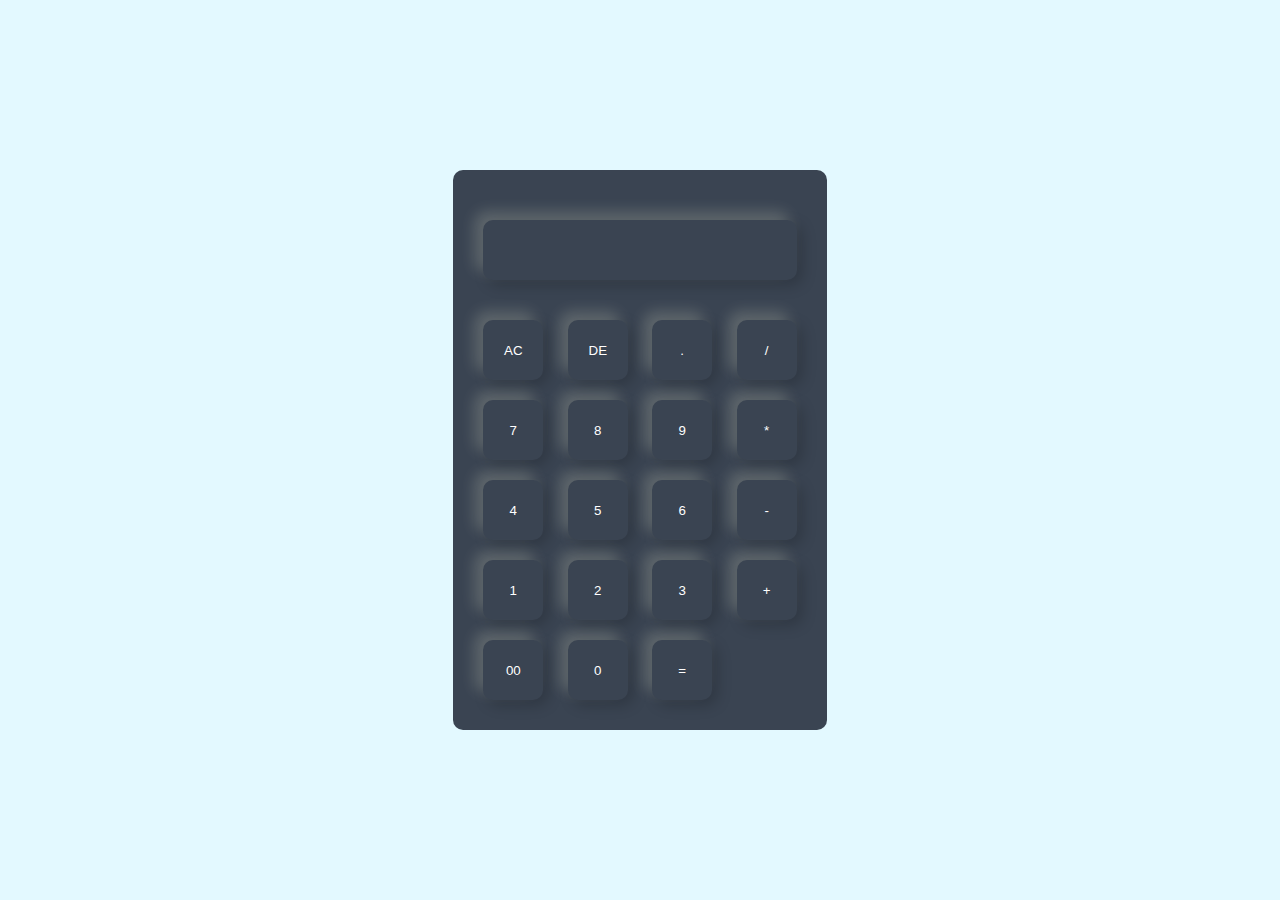
<file: calculator/index.html>
<!DOCTYPE html>
<html lang="en">
<head>
    <meta charset="UTF-8">
    <meta name="viewport" content="width=device-width, initial-scale=1.0">
    <title>Clculator</title>
  <link rel="stylesheet" href="style.css">
</head>
<body>
    <div class="container">
        <div class="calculator">
            <form action="">
                <div class="display">
                    <input type="text" name="display">
                </div>
                <div>
                    <input type="button" value="AC" onclick="display.value=''" class="operator">
                    <input type="button" value="DE"  onclick="display.value=display.value.toString().slice(0,-1)" class="operator">
                    <input type="button" value="." onclick="display.value+='.'" class="operator" >
                    <input type="button" value="/" onclick="display.value+='/'" class="operator" >
                </div>

                <div>
                    <input type="button" value="7" onclick="display.value+='7'" >
                    <input type="button" value="8" onclick="display.value+='8'" >
                    <input type="button" value="9" onclick="display.value+='9'" >
                    <input type="button" value="*" onclick="display.value+='*'" class="operator">
                </div>

                <div>
                    <input type="button" value="4" onclick="display.value+='4'" >
                    <input type="button" value="5" onclick="display.value+='5'" >
                    <input type="button" value="6" onclick="display.value+='6'" >
                    <input type="button" value="-" onclick="display.value+='-'" class="operator">
                </div>

                <div>
                    <input type="button" value="1" onclick="display.value+='1'">
                    <input type="button" value="2" onclick="display.value+='2'">
                    <input type="button" value="3" onclick="display.value+='3'">
                    <input type="button" value="+" onclick="display.value+='+'" class="operator">
                </div>

                <div>
                    <input type="button" value="00" onclick="display.value+='00'">
                    <input type="button" value="0" onclick="display.value+='0'">
                    <input type="button" value="=" onclick="display.value = eval(display.value)" class="equal operator">
                </div>
            </form>
        </div>
    </div>
</body>
</html>
</file>
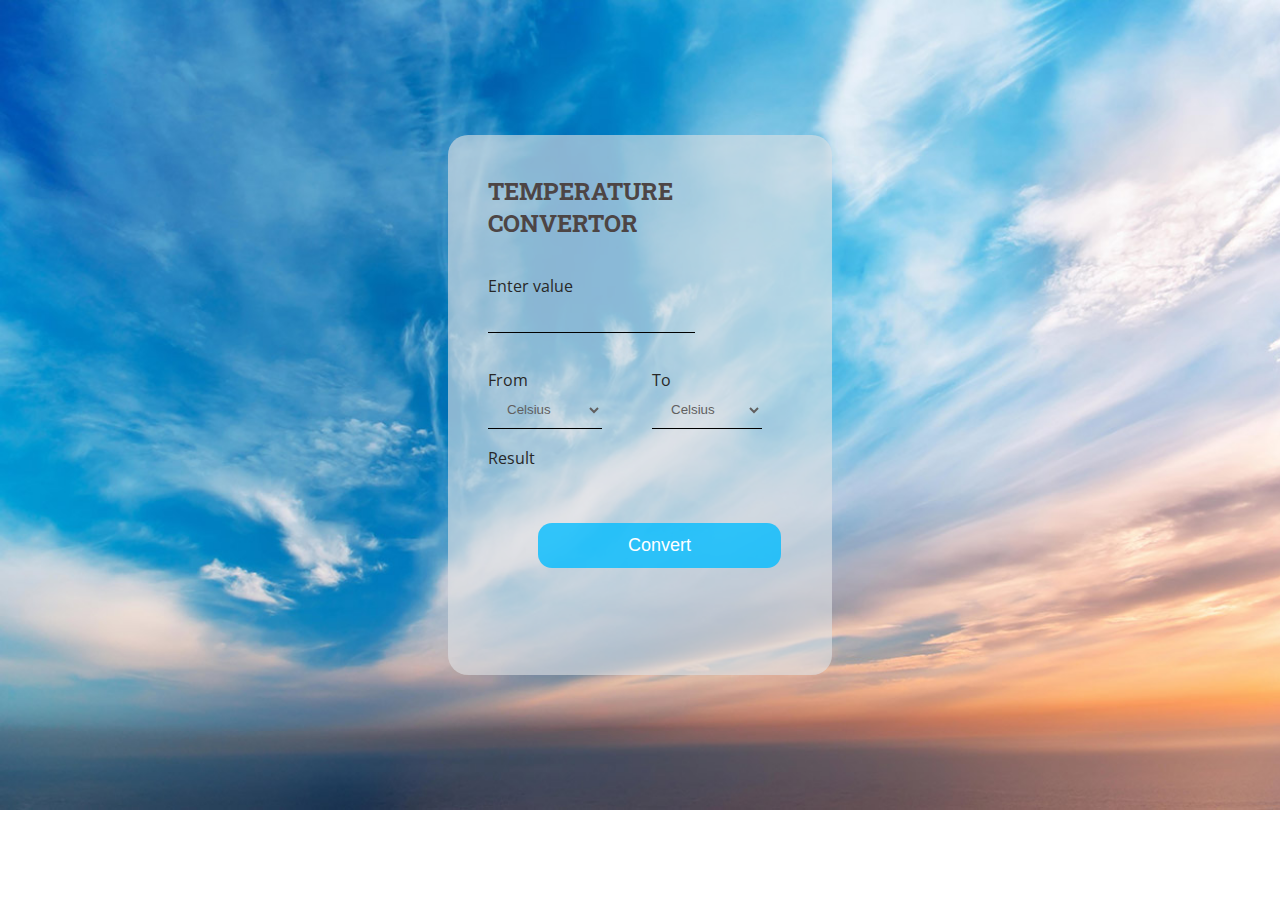
<file: temperature calculator/index.html>
<!DOCTYPE html>
<html lang="en">
<head>

  <meta charset="UTF-8">
  <meta name="viewport" content="width=device-width, initial-scale=1.0">
  <title>Temperature Convertor</title>
  <link rel="stylesheet" href="style.css">
  <link rel="preconnect" href="https://fonts.googleapis.com">
  <link rel="preconnect" href="https://fonts.gstatic.com" crossorigin>
  <link href="https://fonts.googleapis.com/css2?family=Dancing+Script:wght@700&family=Open+Sans:ital,wght@0,300;1,300;1,400&family=Playfair+Display:wght@500&family=Roboto+Slab:wght@600&display=swap" rel="stylesheet">

</head>
<body>

    <form action="">
        <h2>Temperature convertor</h2><br><br>
        <label for="temp_value" id="value-label">Enter value</label><br>
        <input type="text" class="temp_value"> <br><br><br>

        <div class="temperature-preference">

          <div class="from-temp-container">

            <label for="from" id="from-label">From</label><br>
            <select name="" id="from">
              <option value="celsius">Celsius</option>
              <option value="fahrenheit">Fahrenheit</option>
              <option value="kelvin">Kelvin</option>
        </select><br><br> 
          </div>

          <div class="to-temp-container">
            <label for="to" id="to-label">To</label><br>
            <select name="to" id="to">
              <option value="celsius">Celsius</option>
              <option value="fahrenheit">fahrenheit</option>
              <option value="kelvin">kelvin</option>
            </select>
            <br><br>

          </div>
        </div>

        <label for="result" id="result-label">Result</label><br>
        <span id="result">&nbsp;&nbsp;</span>  <br><br><br>

        <button id="convertButton" type="button">Convert</button>
  </form>
  <script src="script.js"></script>
</body>
</html>
</file>
<file: calculator/style.css>
*{
    margin: 0;
    padding: 0;
    font-family:'Poppins',sans-serif ;
    box-sizing: border-box;
}

.container{
    width:100%;
    height:100vh;
    background-color: #e3f9ff;
    display: flex;
    align-items: center;
    justify-content: center;
}
.calculator{
    background-color: #3a4452;
    padding:20px;
    border-radius:10px;

}
form .display{
display: flex;
justify-content: flex-end;
margin:20px 0;
}
form .display input{
    text-align:right;
    flex: 1;
    font-size: 45px;
    box-shadow: none;
}
.calculator form input{
    border:0;
    outline:0;
    width:60px;
    height: 60px;
    border-radius: 10px;
    box-shadow: -8px -8px 15px rgba(255, 255, 225, 0.2),5px 5px 15px rgba(0, 0, 0, 0.2);
    background :transparent;
    color:#fff;
    cursor: pointer;
    margin: 10px;
}

form input .equal{
    width:145px;
}
form input .operator{
    color: #33ffd8;
}
</file>
<file: temperature calculator/style.css>
*{
    margin: 0;
    padding: 0;
    box-sizing: border-box;
    color: rgb(40, 39, 39);
}

body{
    background-image: url(background-img.jpg);
    background-repeat: no-repeat;
    background-size: cover;
}

h2{
    text-transform: uppercase;
    color: rgb(77, 69, 69);
    font-family: 'Roboto Slab', serif;
}

form{
   width:30vw;
   height:60vh;
   border-style: none;
   padding:40px;
   margin: 15vh 35vw;
   border-radius: 20px;
   background-color: rgba(222, 225, 227, 0.625);
}

form label{
    font-family: 'Open Sans', sans-serif;
    font-size: medium;
}

#value-label, #from-label ,#result-label{
    padding-top:20px;
}

.temperature-preference select, option{
    color: rgb(97, 95, 95);
}

.temp_value,#from {
    border-style: none;
    border-bottom: 1px solid black;
    padding:10px 15px;
    background:transparent;
}

#to-label{
    margin-left: 50px;  
}

 #to{
    border-style: none;
    border-bottom: 1px solid black;
    padding:10px 15px;
    background:transparent;
    margin-left: 50px;
}

.temperature-preference{
    display: flex;
}

#convertButton{
    background-color: rgba(0, 187, 255, 0.784);
    color:white;
    padding:12px 90px;
    border-radius:14px;
    border-style: none;
    font-size: large;
    margin-left: 50px;
}
</file>
